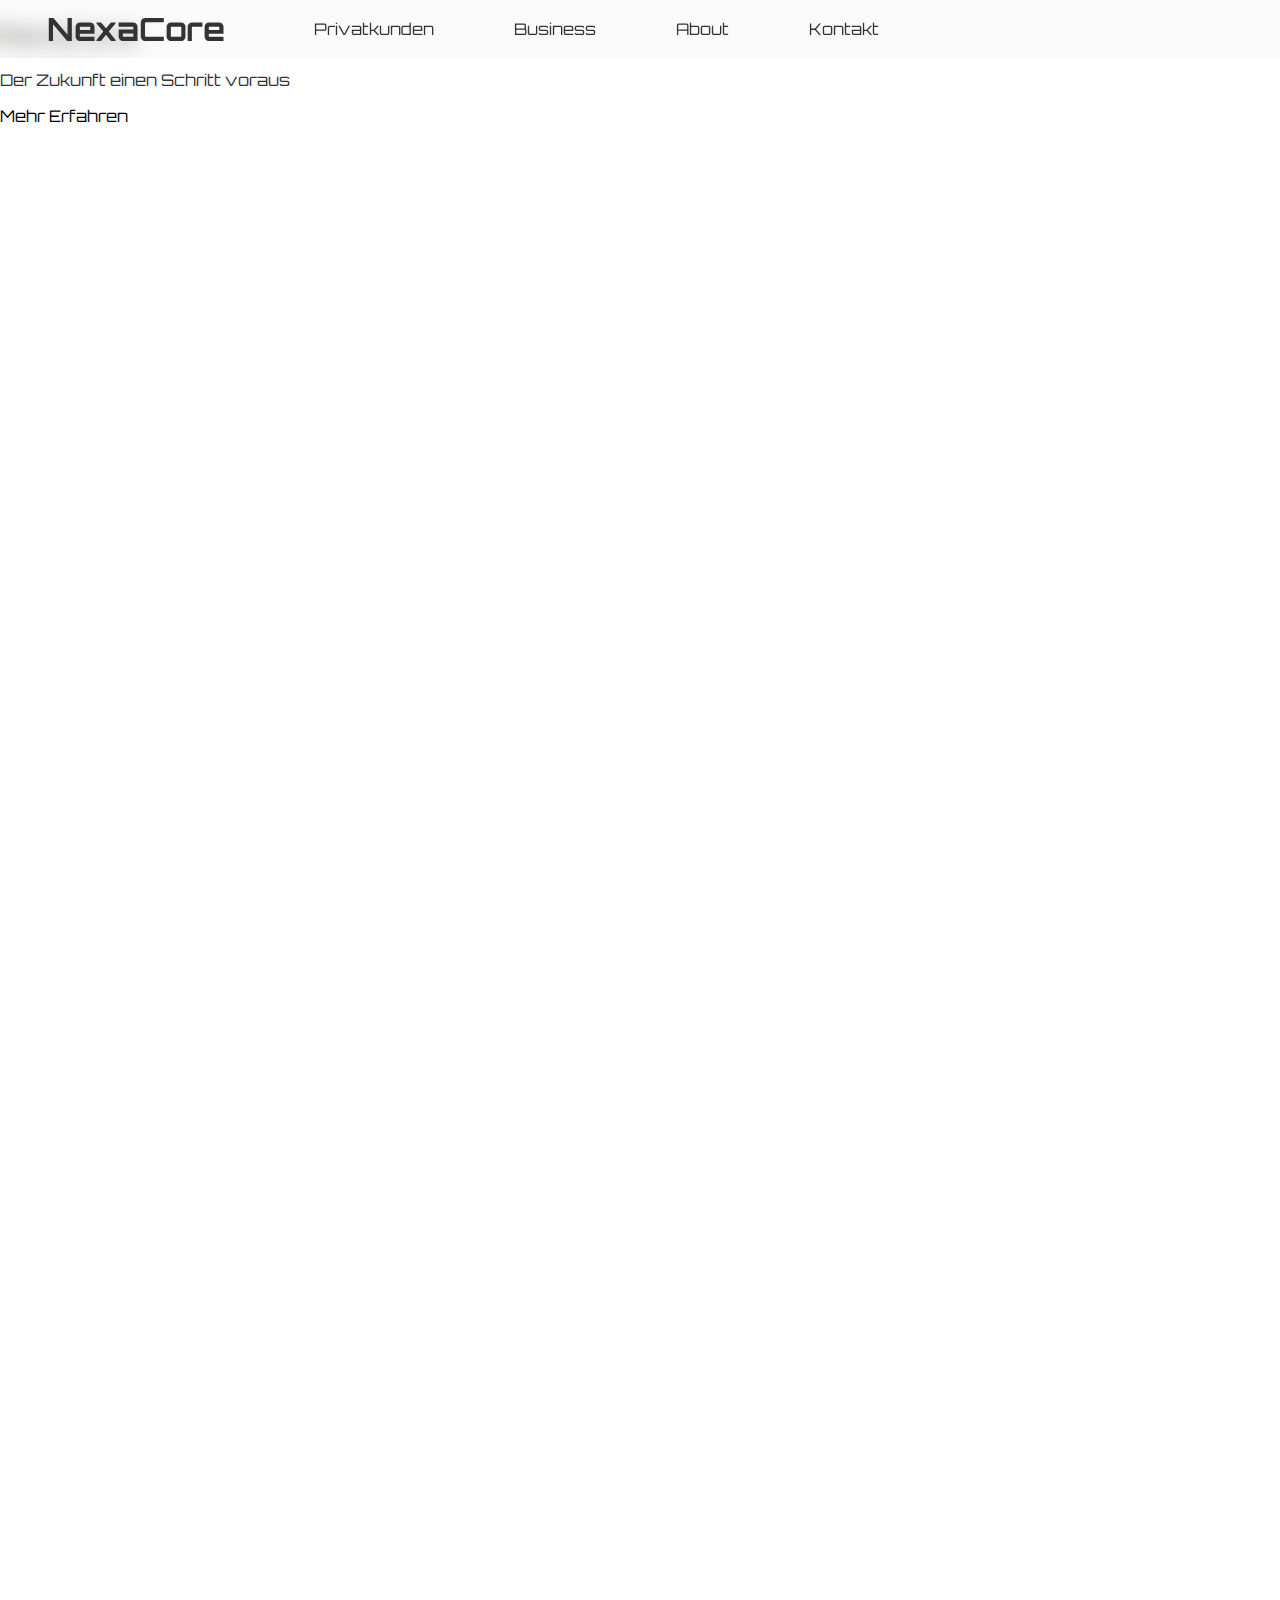
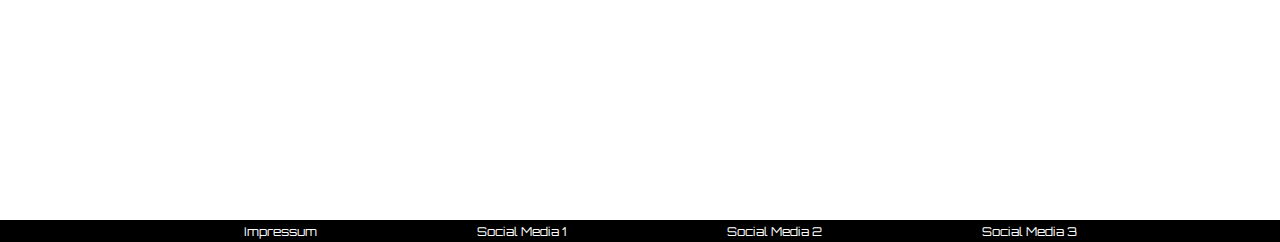
<file: index.html>
<!DOCTYPE html>
<html lang="de">
<head>
    <meta charset="UTF-8">
    <meta name = "viewport" content="width = device-width, initial-scale=1.0"> <!-- Für Ausrichtung 
    und so auf Smartphone, aber das können wir auch nochmal testen-->
    
    <title>NexaCore - Home</title> <!--Firmenname-->

    <!--Stylesheet links-->

    <link rel="stylesheet" href="css/style.css">
    <link rel="stylesheet" href="css/home.css">

    <!--Font-->
    <link rel="preconnect" href="https://fonts.googleapis.com">
    <link rel="preconnect" href="https://fonts.gstatic.com" crossorigin>
    <link href="https://fonts.googleapis.com/css2?family=Zalando+Sans+Expanded:ital,wght@0,200..900;1,200..900&display=swap" rel="stylesheet">

    <link rel="preconnect" href="https://fonts.googleapis.com">
    <link rel="preconnect" href="https://fonts.gstatic.com" crossorigin>
    <link href="https://fonts.googleapis.com/css2?family=Orbitron:wght@400..900&display=swap" rel="stylesheet">

    <script src = "script.js" defer></script>

</head>

<body>


    <header>

        <div class = "title">
        <a href="index.html" class="home">
            <h1>NexaCore</h1>
        </a>
        </div>

        <nav class = "navbar">
            <ul>
                <li id = "private"><a href="private.html">Privatkunden</a></li>
                <li id = "business"><a href="business.html">Business</a></li>
                <li id = "about"><a href="about.html">About</a></li>
                <li id = "contact"><a href="contact.html">Kontakt</a></li>
            </ul>
        </nav>


    </header>

    <section id="homescreen">

        <div id = "homescreen-main-container">
            <h2 id="homescreen-paragraph-one">NexaCore</h2>
            <p id="homescreen-paragraph-two">Der Zukunft einen Schritt voraus</p>
            <a id="learn-more" href="about.html">Mehr Erfahren</a>
        </div>

    </section>

    <section id="choice">

    </section>

    <footer>

        <ul>
            <li><a href="#">Impressum</a></li>
            <li><a href="#">Social Media 1</a></li>
            <li><a href="#">Social Media 2</a></li>
            <li><a href="#">Social Media 3</a></li>
        </ul>

        <!--relevante Links zu bspw impressum und social media vlt-->

    </footer>

</body>


</html>

<!--Werbebereich mit Plakat und Radiospot download !!!In den ABOUT TEIL VERSCHIEBEN-->

<!--Eigenen Audioplayer bauen?

        <div id = "Radiospot">
            <audio controls>
                <source src="media/Radiospot MP3.mp3" type="audio/mp3">
            </audio>
        </div>
        
        <p>Medien - Kampagne
        Unsere Vision auf einen Blick.
        ⬇ Plakat herunterladen


        "Virtuell geplant, autonom realisiert." Hören sie sich die Zukunft an:
        ⬇ Radiospot herunterladen</p>

        -->
</file>
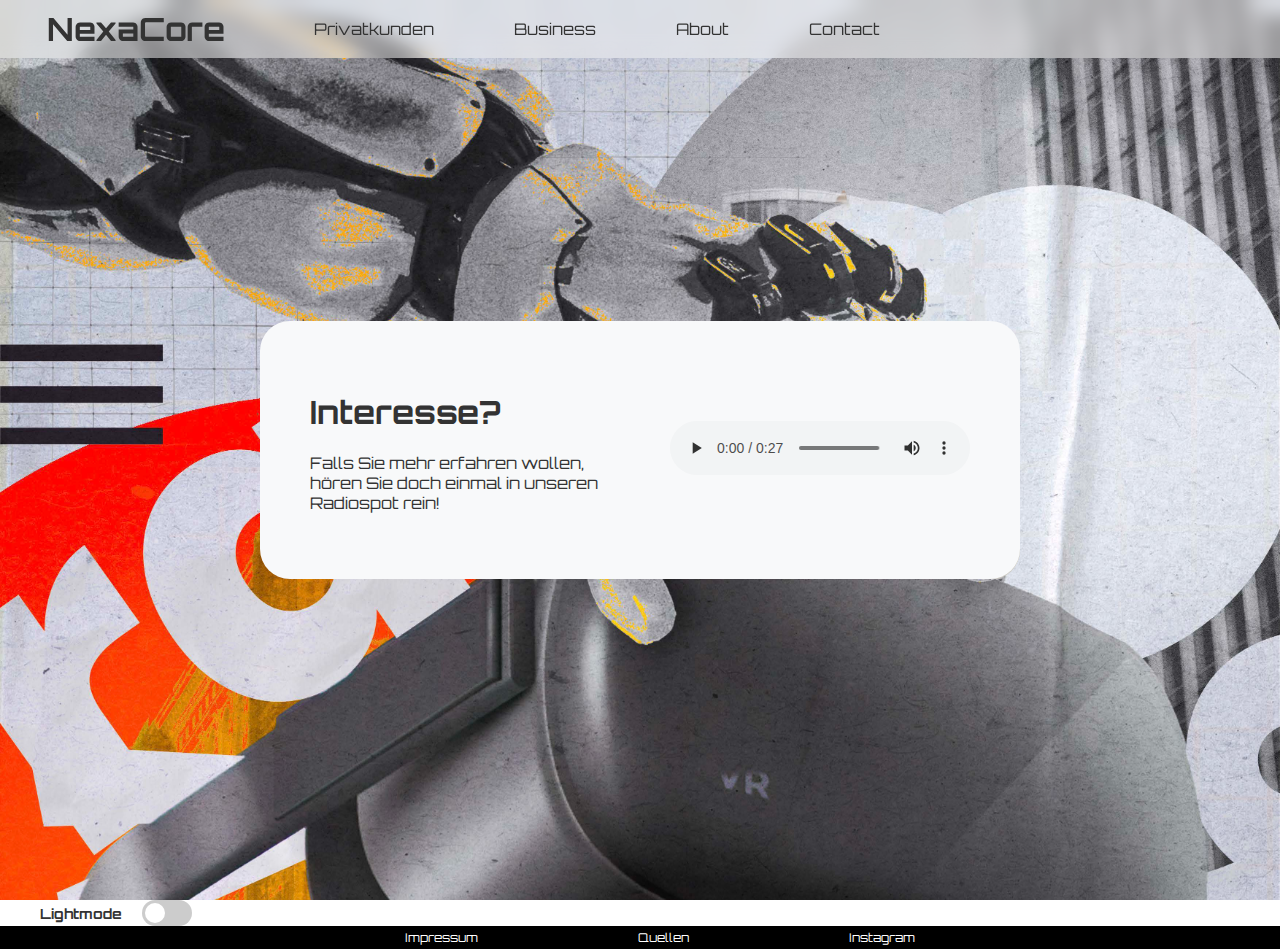
<file: about.html>
<!DOCTYPE html>
<html lang="de">
<head>
    <meta charset="UTF-8">
    <meta name = "viewport" content="width = device-width", initial-scale="1.0"> <!-- Für Ausrichtung 
    und so auf Smartphone, aber das können wir auch nochmal testen-->
    
    <title>NexaCore - About</title> <!--Firmenname-->

    <!--Stylesheet links-->

    <link rel="stylesheet" href="css/style.css">
    <link rel="stylesheet" href="css/about.css">

    <!--Font-->
    <link rel="preconnect" href="https://fonts.googleapis.com">
    <link rel="preconnect" href="https://fonts.gstatic.com" crossorigin>
    <link href="https://fonts.googleapis.com/css2?family=Zalando+Sans+Expanded:ital,wght@0,200..900;1,200..900&display=swap" rel="stylesheet">

    <link rel="preconnect" href="https://fonts.googleapis.com">
    <link rel="preconnect" href="https://fonts.gstatic.com" crossorigin>
    <link href="https://fonts.googleapis.com/css2?family=Orbitron:wght@400..900&display=swap" rel="stylesheet">

    <script src = "script.js" defer></script>

</head>
<body>

    <header>
    <div class="title">
        <a href="index.html" class="home">
            <h1 id="title-color">NexaCore</h1>
        </a>
    </div>

    <nav class="navbar">
        <ul>
            <li id="private"><a href="private.html">Privatkunden</a></li>
            <li id="business"><a href="business.html">Business</a></li>
            <li id="about"><a href="about.html">About</a></li>
            <li id="contact"><a href="contact.html">Contact</a></li>
        </ul>
    </nav>


    </header>
    <section id="about-background">
        <div id="about-content">
            <div id="about-text">
                <h1>
                    Interesse?
                </h1>
                <p>
                    Falls Sie mehr erfahren wollen, hören Sie doch einmal in unseren Radiospot rein!
                </p>
            </div>
            <div id="about-radiospot">
                <audio controls>
                <source src="media/Radiospot MP3.mp3" type="audio/mp3">
            </audio>
            </div>
        </div>
    </section>

        <!--- Lightmode Switch --->
    <div class="theme-switch-wrapper">
        <span id="mode-text">Lightmode</span> <label class="switch">
            <input type="checkbox" id="theme-toggle-checkbox">
            <span class="slider round"></span>
        </label>
    </div>
     
    <footer>
        <ul>
            <li><a href="#">Impressum</a></li>
            <li><a href="#">Quellen</a></li>
            <li><a href="#">Instagram</a></li>
        </ul>
    </footer>
</body>
</file>
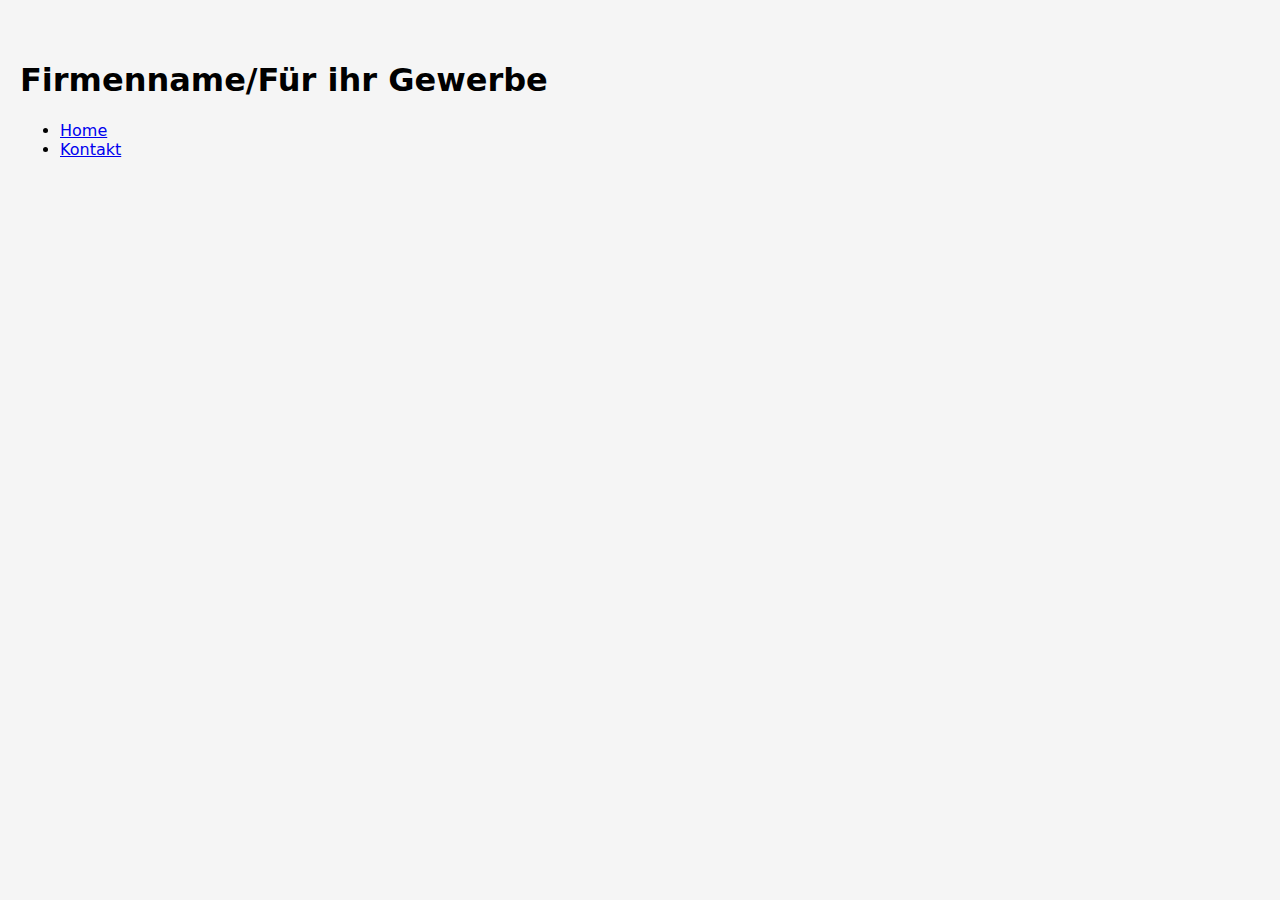
<file: business.html>
<!DOCTYPE html>
<html lang="de">
<head>
    <meta charset="UTF-8">
    <meta name = "viewport" content="width = device-width", initial-scale="1.0"> <!-- Für Ausrichtung 
    und so auf Smartphone, aber das können wir auch nochmal testen-->
    
    <title>NexaCore - Business</title> <!--Firmenname-->

    <link rel="stylesheet" href="style.css">

    <script src = "script.js" defer></script>

</head>
<body>

    <header>


        <div class = "firma">
            <h1>Firmenname/Für ihr Gewerbe</h1> <!--Auf anderen Seiten andere Überschrift machen-->
        </div>

        <!--Navbar hier, vielleicht nur Elemente zu Privat und Business
        auf den anderen webpages dann links für kontakt machen-->
        <div class = "navbar" id="homeNavbar">
            <nav>
                <ul>
                    <li><a href="index.html">Home</a></li>
                    <li><a href="contact.html">Kontakt</a></li>
                </ul>
            </nav>
        </div>

    </header>


</body>


</html>
</file>
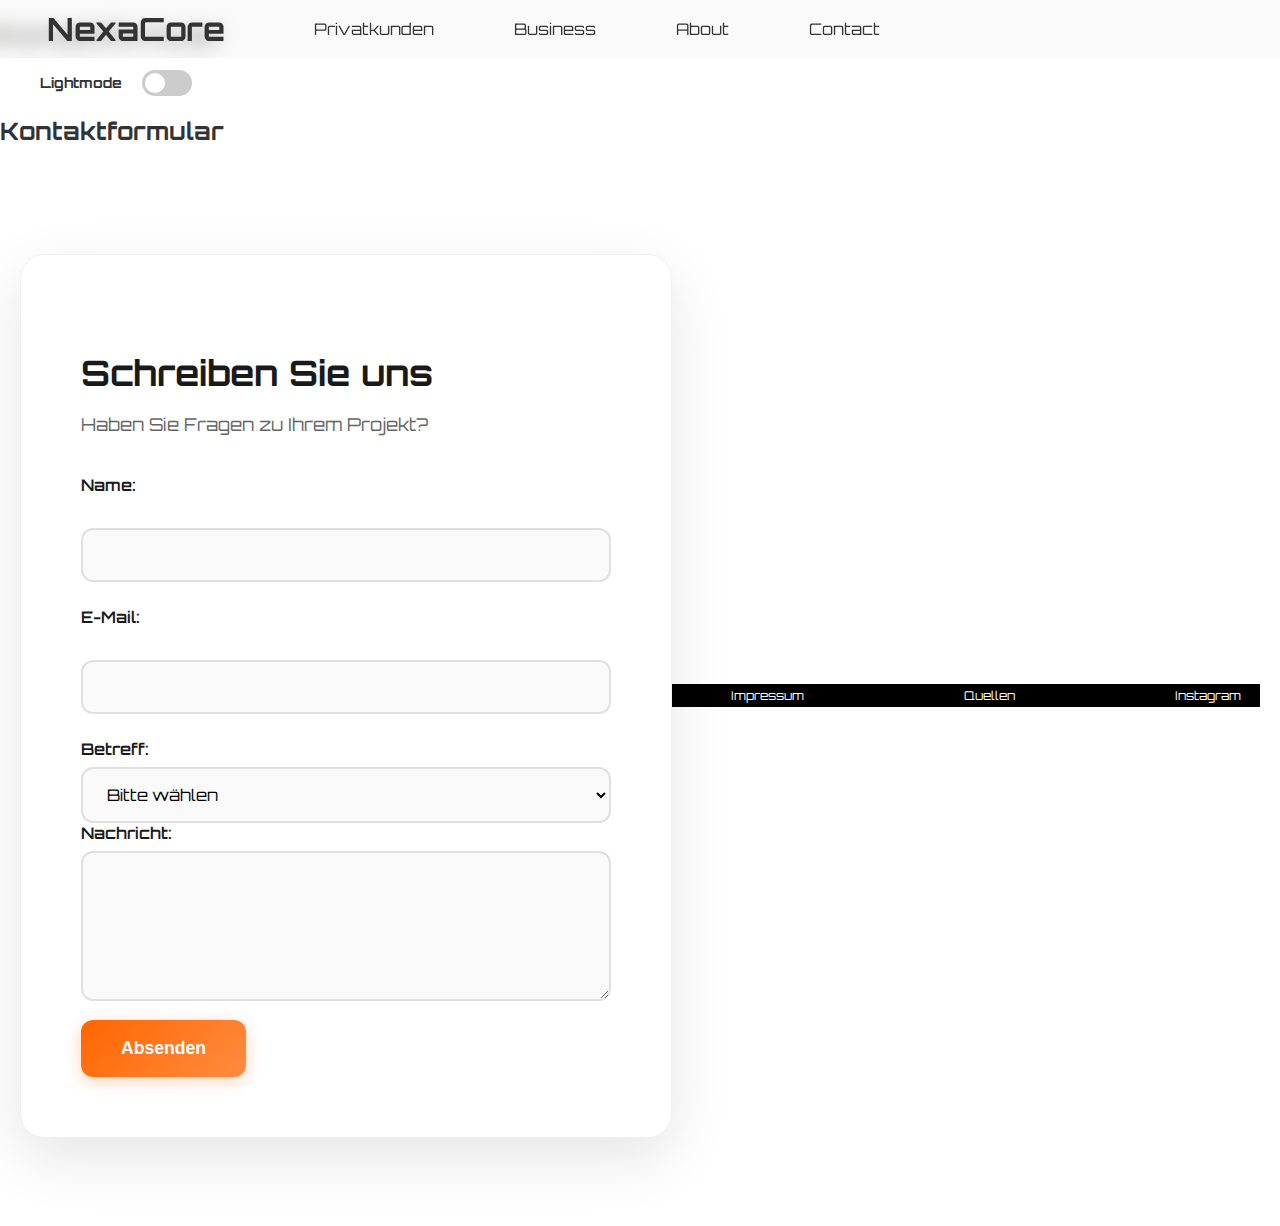
<file: contact.html>
<!DOCTYPE html>
<html lang="de">
<head>
    <meta charset="UTF-8">
    <meta name = "viewport" content="width = device-width", initial-scale="1.0"> <!-- Für Ausrichtung 
    und so auf Smartphone, aber das können wir auch nochmal testen-->
    
    <title>NexaCore - Contact</title> <!--Firmenname-->

    <link rel="stylesheet" href="css/style.css">
    <link rel="stylesheet" href="css/contact.css">

    <!--Font-->
    <link rel="preconnect" href="https://fonts.googleapis.com">
    <link rel="preconnect" href="https://fonts.gstatic.com" crossorigin>
    <link href="https://fonts.googleapis.com/css2?family=Zalando+Sans+Expanded:ital,wght@0,200..900;1,200..900&display=swap" rel="stylesheet">

    <link rel="preconnect" href="https://fonts.googleapis.com">
    <link rel="preconnect" href="https://fonts.gstatic.com" crossorigin>
    <link href="https://fonts.googleapis.com/css2?family=Orbitron:wght@400..900&display=swap" rel="stylesheet">

    <script src = "script.js" defer></script>

</head>
<body>

  <header>
    <div class="title">
        <a href="index.html" class="home">
            <h1 id="title-color">NexaCore</h1>
        </a>
    </div>

    <nav class="navbar">
        <ul>
            <li id="private"><a href="private.html">Privatkunden</a></li>
            <li id="business"><a href="business.html">Business</a></li>
            <li id="about"><a href="about.html">About</a></li>
            <li id="contact"><a href="contact.html">Contact</a></li>
        </ul>
    </nav>



</header>

<div class="projects contact-hero">
    <h2>Kontaktformular</h2>
</div>
    
    <!--- Lightmode Switch --->
    <div class="theme-switch-wrapper">
        <span id="mode-text">Lightmode</span> <label class="switch">
            <input type="checkbox" id="theme-toggle-checkbox">
            <span class="slider round"></span>
        </label>
    </div>

</body>
<div class="projects contact-hero">
        <h2>Kontaktformular</h2>
        </div>

    <div class="contact-section">
        <div class="contact-card">
            <h3>Schreiben Sie uns</h3>
            <p class="contact-intro">Haben Sie Fragen zu Ihrem Projekt? </p>
            <form class="contact-form">
                <label for="name">Name:</label>
                <input type="text" id="name" name="name" required>

                <label for="email">E-Mail:</label>
                <input type="email" id="email" name="email" required>

                <div class="subject-group">
                    <label for="subject">Betreff:</label>
                    <select id="subject" name="subject" required>
                        <option value="">Bitte wählen</option>
                        <option value="general">Privathaus</option>
                        <option value="project">Business</option>
                        <option value="support">Allgemein</option>
                    </select>

                <label for="message">Nachricht:</label>
                <textarea id="message" name="message" rows="4" required></textarea>

                <button type="submit">Absenden</button>
</html>
            </form>
        </div>
    </div>
    <section></section>
<footer>
        <ul>
            <li><a href="#">Impressum</a></li>
            <li><a href="#">Quellen</a></li>
            <li><a href="#">Instagram</a></li>
        </ul>
    </footer>
</file>
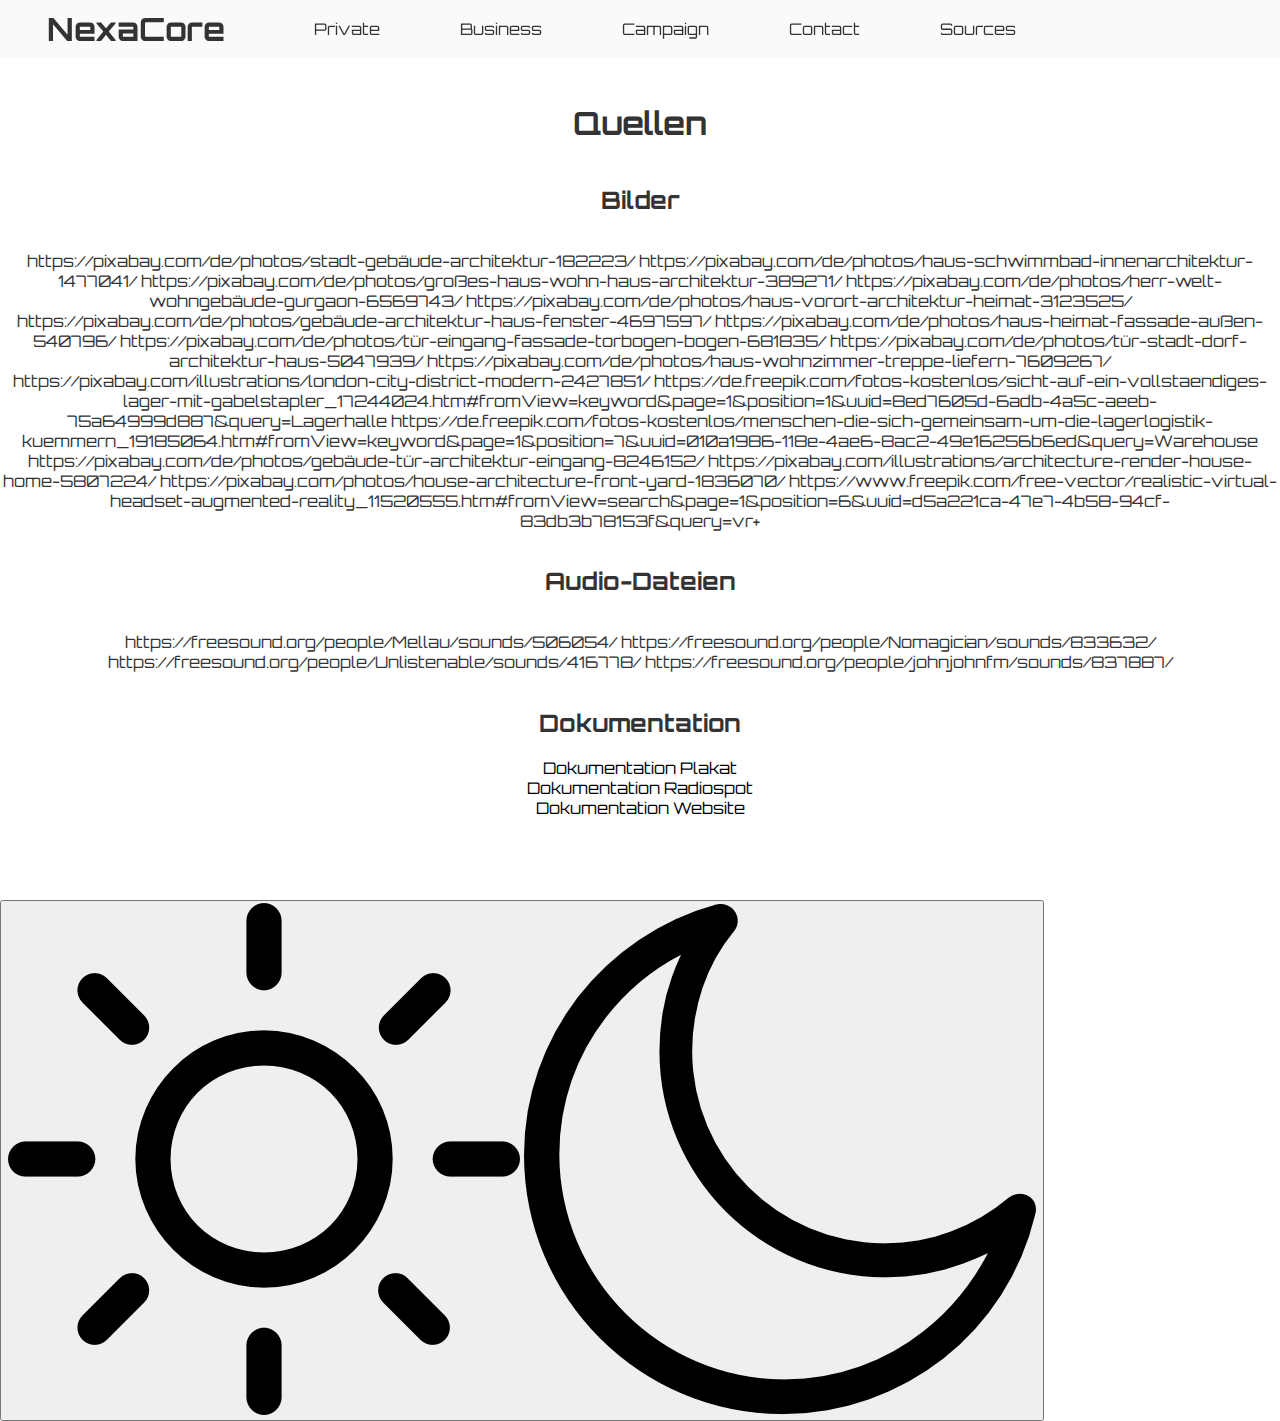
<file: quellen.html>
<!DOCTYPE html>
<html lang="de">
<head>
    <meta charset="UTF-8">
    <meta name = "viewport" content="width = device-width", initial-scale="1.0"> <!-- Für Ausrichtung 
    und so auf Smartphone, aber das können wir auch nochmal testen-->
    
    <title>NexaCore - Quellen</title> <!--Firmenname-->

    <link rel="stylesheet" href="css/style.css">
    <link rel="stylesheet" href="css/quellen.css">

    <!--Font-->
    <link rel="preconnect" href="https://fonts.googleapis.com">
    <link rel="preconnect" href="https://fonts.gstatic.com" crossorigin>
    <link href="https://fonts.googleapis.com/css2?family=Zalando+Sans+Expanded:ital,wght@0,200..900;1,200..900&display=swap" rel="stylesheet">

    <link rel="preconnect" href="https://fonts.googleapis.com">
    <link rel="preconnect" href="https://fonts.gstatic.com" crossorigin>
    <link href="https://fonts.googleapis.com/css2?family=Orbitron:wght@400..900&display=swap" rel="stylesheet">

    <script src = "script.js" defer></script>

</head>
<body>

    <header>

        <div class = "title">
            <a href="index.html" class="home">
                <h1>NexaCore</h1>
            </a>
        </div>

        <nav class = "navbar">
            <ul>
            <li id="private"><a href="private.html">Private</a></li>
            <li id="business"><a href="business.html">Business</a></li>
            <li id="about"><a href="about.html">Campaign</a></li>
            <li id="contact"><a href="contact.html">Contact</a></li>
            <li id="source"><a href="quellen.html">Sources</a></li>
            </ul>
        </nav>

    </header>
    <section id="source-section">
        <h1 id="source-headline">Quellen</h1>
        <h2>Bilder</h2>
            <p class="source-links">
                https://pixabay.com/de/photos/stadt-gebäude-architektur-182223/
                https://pixabay.com/de/photos/haus-schwimmbad-innenarchitektur-1477041/
                https://pixabay.com/de/photos/großes-haus-wohn-haus-architektur-389271/
                https://pixabay.com/de/photos/herr-welt-wohngebäude-gurgaon-6569743/
                https://pixabay.com/de/photos/haus-vorort-architektur-heimat-3123525/
                https://pixabay.com/de/photos/gebäude-architektur-haus-fenster-4697597/
                https://pixabay.com/de/photos/haus-heimat-fassade-außen-540796/
                https://pixabay.com/de/photos/tür-eingang-fassade-torbogen-bogen-681835/
                https://pixabay.com/de/photos/tür-stadt-dorf-architektur-haus-5047939/
                https://pixabay.com/de/photos/haus-wohnzimmer-treppe-liefern-7609267/
                https://pixabay.com/illustrations/london-city-district-modern-2427851/ 
                https://de.freepik.com/fotos-kostenlos/sicht-auf-ein-vollstaendiges-lager-mit-gabelstapler_17244024.htm#fromView=keyword&page=1&position=1&uuid=8ed7605d-6adb-4a5c-aeeb-75a64999d887&query=Lagerhalle
                https://de.freepik.com/fotos-kostenlos/menschen-die-sich-gemeinsam-um-die-lagerlogistik-kuemmern_19185064.htm#fromView=keyword&page=1&position=7&uuid=010a1986-118e-4ae6-8ac2-49e16256b6ed&query=Warehouse
                https://pixabay.com/de/photos/gebäude-tür-architektur-eingang-8246152/
                https://pixabay.com/illustrations/architecture-render-house-home-5807224/
                https://pixabay.com/photos/house-architecture-front-yard-1836070/
                https://www.freepik.com/free-vector/realistic-virtual-headset-augmented-reality_11520555.htm#fromView=search&page=1&position=6&uuid=d5a221ca-47e7-4b58-94cf-83db3b78153f&query=vr+
            </p>
            <h2>Audio-Dateien</h2>
            <p class="source-links">
                https://freesound.org/people/Mellau/sounds/506054/ 
                https://freesound.org/people/Nomagician/sounds/833632/
                https://freesound.org/people/Unlistenable/sounds/416778/
                https://freesound.org/people/johnjohnfm/sounds/837887/
            </p>
            <h2>Dokumentation</h2>
            <a href="media/Medieninformatik 1 - Übung 4 Dokumentation.pdf" target="_blank">Dokumentation Plakat</a>
            <a href="media/Medieninformatik 1 - Übung 5 Dokumentation.pdf" target="_blank">Dokumentation Radiospot</a>
            <a href="media/Medieninformatik 1 - Übung 6 Dokumentation.pdf" target="_blank">Dokumentation Website</a>
    </section>

    <!--- Lightmode Switch --->
    <button id="theme-toggle-btn" aria-label="Dark Mode umschalten">
    <img src="img/sonne.png" alt="Sonne" class="icon sun-icon">
    
    <img src="img/mond.png" alt="Mond" class="icon moon-icon">
</button>

</body>


</html>
</file>
<file: css/style.css>
* { /*Universal Selektor Ding, gilt für alle Elemente der Website*/
    box-sizing: border-box;
}

body {
    font-family: "Orbitron", sans-serif;
    background: #f5f5f5;
    margin: 0;
}

section {
    height: 100vh;
}

footer {
    width: 100%;
    height: 2.5vh;
    display: flex;
    justify-content: center;
    align-items: center;
    background-color: black;
    backdrop-filter: blur(10px);
    font-size: .75rem;
}

footer ul {
    display: flex;
    justify-content: center;
    list-style: none;
    text-decoration: none;
    gap: 10rem;
    margin: 0;
}

footer a {
    text-decoration: none;
    color: white;
}

footer a:hover {
    color: #ff6600;
    transition: .3s;
}

/*#ff6600*/


/* für text auf der seite*/
body, p, h1, h2, h3, h4, h5, h6 {
    color: var(--text-main);
    transition: color 0.3s ease;
}

/* 2. forced alle links (navi, titel, footer), die farbe zu nutzen */
a {
    color: var(--text-main); 
    text-decoration: none; 
    transition: color 0.3s ease;
}


.navbar ul li a {
    color: var(--text-main);
}


/* header Layout */
header {
    display: flex;
    position: fixed;
    z-index: 999;
    align-items: center;
    width: 100%;
    top: 0;
    padding: 0 clamp(10px, 3vw, 40px);
    background-color: rgba(245, 245, 245, 0.5);
    backdrop-filter: blur(10px);
    transition: background-color 0.3s;
}

header h1 {
    margin: 1vh;
    transition: transform .3s ease-out;
}

header ul {
    display: flex;
    list-style: none;
    gap: 5rem;
    margin: 0;
    padding-left: 5rem;
}

header a {
    text-decoration: none;
    color: black;
    transition: transform 0.3s ease-out;
}

header li a:hover {
    text-decoration: underline;
    transform: 0.3s;
}


/* box für schalter & text */
.theme-switch-wrapper {
    display: flex;
    align-items: center;
    gap: 10px; 
    margin-left: 40px; 
}

/* text (Lightmode/Darkmode) */
#mode-text {
    font-size: 14px;
    font-weight: bold;
    color: var(--text-main, #333); 
    min-width: 80px; 
    text-align: right;
}

/*light logik*/

/* standard (light mode) */
:root {
    --bg-body: #ffffff;          
    --text-main: #333333;        
    --header-bg: #f8f9fa;        
    --card-bg: #f4f4f4;          
    --card-shadow: rgba(0,0,0,0.1);
    --link-color: #000000;
}

/* Dark Mode  */
[data-theme="dark"] {
    --bg-body: #121212;          
    --text-main: #e0e0e0;        
    --header-bg: #1e1e1e;        
    --card-bg: #2a2a2a;          
    --card-shadow: rgba(0,0,0,0.5);
    --link-color: #ffffff;
}

/* Farbe Schwarz und Weiß */

body {
    background-color: var(--bg-body);
    color: var(--text-main);
    transition: background-color 0.3s, color 0.3s;
}

/* links im Header und allgemein */
a {
    color: var(--link-color);
    text-decoration: none;
    transition: color 0.3s;
}

/* für bilder*/
.project-card {
    background-color: var(--card-bg);
    box-shadow: 0 4px 6px var(--card-shadow);
    color: var(--text-main);
    transition: background-color 0.3s;
}

/* */
.title h1 {
    color: var(--text-main);
}


/* sliderstyle AKA IOS */

/* box */
.switch {
  position: relative;
  display: inline-block;
  width: 50px;   
  height: 26px;  
  margin-left: 10px; 
}

/* checkbox hiden */
.switch input { 
  opacity: 0;
  width: 0;
  height: 0;
}

/* hintergrund vom slider(das graue) */
.slider {
  position: absolute;
  cursor: pointer;
  top: 0;
  left: 0;
  right: 0;
  bottom: 0;
  background-color: #ccc; 
  transition: .4s; 
  border-radius: 34px; 
}

/* runde knopf */
.slider:before {
  position: absolute;
  content: "";
  height: 20px; 
  width: 20px;
  left: 3px;    
  bottom: 3px;  
  background-color: white;
  transition: .4s; 
  border-radius: 50%; 
}

/* on/off funktion*/


input:checked + .slider {
  background-color: #01aa3c; 
}


input:checked + .slider:before {
  transform: translateX(24px); 
}


input:focus + .slider {
  box-shadow: 0 0 1px #2196F3;
}
</file>
<file: css/home.css>

</file>
<file: css/about.css>
#about-background {
    position: relative;

    background-image: url(../img/Acr8596134316416-2957158.tmp.jpg);
    background-repeat: no-repeat;
    background-size: cover;
    overflow: hidden;

    display: flex;
    justify-content: center;
    align-items: center;
}

#about-content {
    background: var(--header-bg);
    backdrop-filter: blur(20px);
    padding: 50px;
    border-radius: 30px;
    width: clamp(4rem, 80%vw, 60rem);

    display: flex;
    justify-content: space-between;
    align-items: center;
    gap: 40px;
}

#about-text {
    flex: 1;
    text-align: left;
    width: 20rem;
}

#about-radiospot {
    flex: 0 0 auto;
}

#about-radiospot audio {
    filter: invert(var(--about-audio-color));
    opacity: 0.8;
}
</file>
<file: style.css>
body {
            margin: 0;
            font-family: system-ui, sans-serif;
            background: #f5f5f5;
            padding: 40px 20px;
        }

        .projects {
            display: grid;
            grid-template-columns: repeat(3, 1fr);
            gap: 30px;
            max-width: 1400px;
            margin: 0 auto;
        }

        .project-card {
            background: white;
            border-radius: 20px;
            overflow: hidden;
            box-shadow: 0 4px 20px rgba(0,0,0,0.1);
            transition: transform 0.3s;
        }
</file>
<file: css/contact.css>
body {
    background: #ffffff;
    color: #1a1a1a;
    min-height: 100vh;
    display: flex;
    flex-direction: column;
}

/* Contact Section */
.contact-section {
    display: flex;
    justify-content: center;
    align-items: center;
    padding: 80px 20px;
    flex: 1;
}

.contact-card {
    background: #ffffff;
    border-radius: 24px;
    padding: 60px;
    max-width: 700px;
    width: 100%;
    box-shadow: 0 20px 60px rgba(0, 0, 0, 0.1);
    border: 1px solid #f0f0f0;
}

.contact-card h3 {
    font-size: 2.2em;
    font-weight: 700;
    color: #1a1a1a;
    margin-bottom: 15px;
}

.contact-intro {
    font-size: 1.1em;
    color: #666;
    margin-bottom: 40px;
    font-weight: 400;
}

.contact-form {
    display: flex;
    flex-direction: column;
    gap: 25px;
}

.contact-form label {
    font-size: 1em;
    font-weight: 600;
    color: #1a1a1a;
    margin-bottom: 8px;
    display: block;
}

.contact-form input,
.contact-form select,
.contact-form textarea {
    width: 100%;
    padding: 15px 20px;
    font-size: 1em;
    border: 2px solid #e0e0e0;
    border-radius: 12px;
    font-family: inherit;
    transition: all 0.3s ease;
    background: #fafafa;
}

.contact-form input:focus,
.contact-form select:focus,
.contact-form textarea:focus {
    outline: none;
    border-color: #ff6600;
    background: #ffffff;
    box-shadow: 0 0 0 4px rgba(255, 102, 0, 0.1);
}

.contact-form textarea {
    resize: vertical;
    min-height: 150px;
}

.contact-form button {
    background: linear-gradient(135deg, #ff6600 0%, #ff8c42 100%);
    color: #ffffff;
    padding: 18px 40px;
    font-size: 1.1em;
    font-weight: 700;
    border: none;
    border-radius: 12px;
    cursor: pointer;
    transition: all 0.3s ease;
    margin-top: 15px;
    box-shadow: 0 4px 15px rgba(255, 102, 0, 0.3);
}

.contact-form button:hover {
    transform: translateY(-2px);
    box-shadow: 0 6px 20px rgba(255, 102, 0, 0.4);
}

.contact-form button:active {
    transform: translateY(0);
}

/* Dark Mode Styles */
[data-theme="dark"] body {
    background: #000000;
}
[data-theme="dark"] .contact-card {
    background: #1e1e1e;
    border: 1px solid #333; /* Feiner Rand */
    box-shadow: 0 10px 40px rgba(0, 0, 0, 0.5);
}
[data-theme="dark"] .contact-card h3,
[data-theme="dark"] .contact-intro,
[data-theme="dark"] .contact-form label {
    color: #ffffff;
}

/* Eingabefelder dunkler */
[data-theme="dark"] .contact-form input,
[data-theme="dark"] .contact-form select,
[data-theme="dark"] .contact-form textarea {
    background: #2c2c2c; 
    color: #ffffff;       
    border: 2px solid #444;
}
</file>
<file: css/quellen.css>
#source-section{
    display: flex;
    flex-direction: column;
    justify-content: center;
    align-items: center;
    text-align: center;
}

#source-links {
    max-width: 80%;
    word-wrap: break-word;
    margin-top: 5vh;
}
</file>
